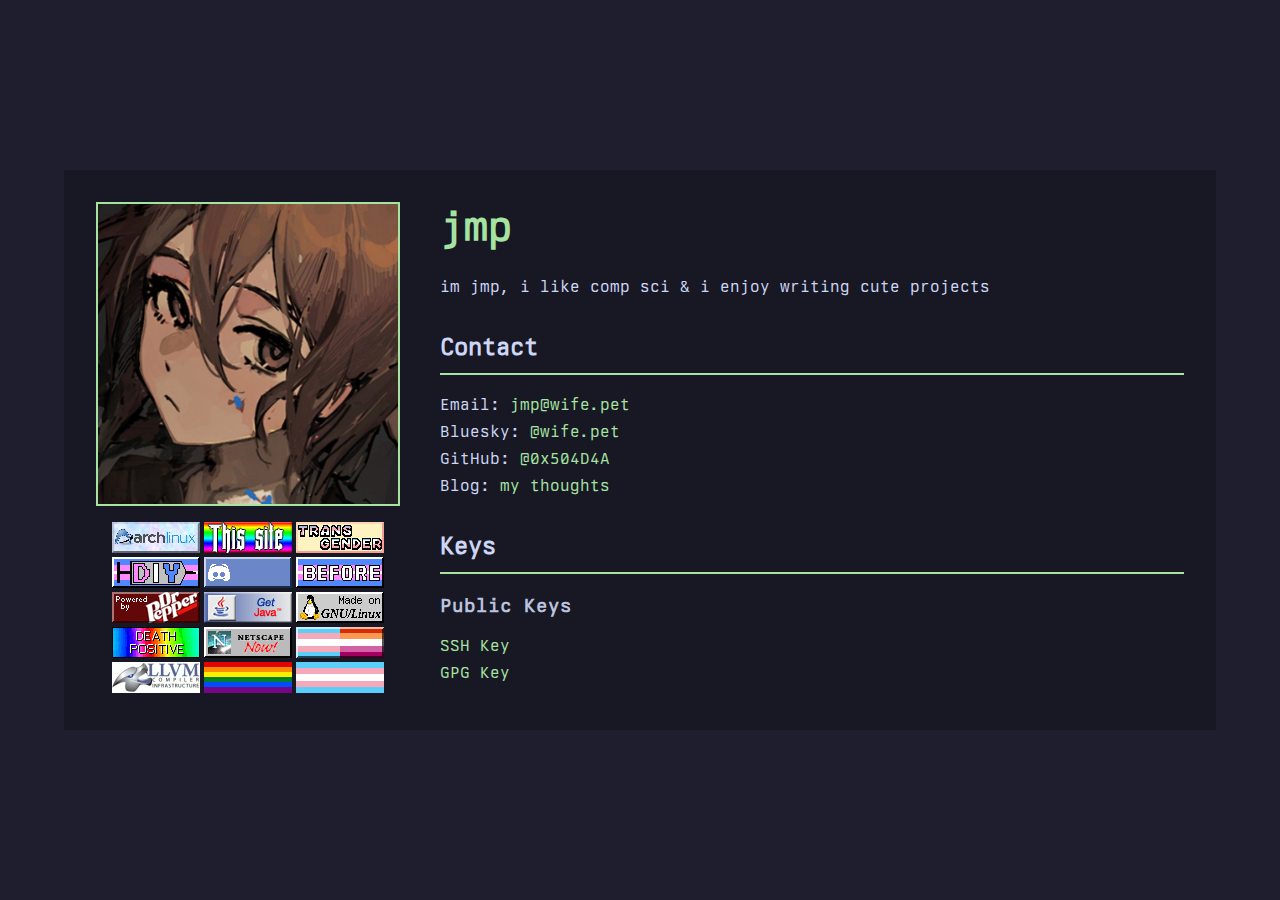
<file: index.html>
<!DOCTYPE html>
<html lang="en">
<head>
   <meta charset="UTF-8">
   <meta name="viewport" content="width=device-width, initial-scale=1.0">
   <title>jmp</title>
   <link rel="stylesheet" href="css/style.css">
</head>
<body>
   <main class="container">
       <div class="profile">
           <div class="profileLeft">
               <img src="assets/pfp.jpg" alt="jmp's Profile Picture" class="profilePicture">
               <div class="buttons">
                <img src="assets/buttons/archlinux.gif" alt="arch linux" class="button">
                <img src="assets/buttons/button58.gif" alt="button" class="button">
                <img src="assets/buttons/button149.gif" alt="button" class="button">
                <img src="assets/buttons/button174.png" alt="button" class="button">
                <img src="assets/buttons/button297.gif" alt="button" class="button">
                <img src="assets/buttons/button427.gif" alt="button" class="button">
                <img src="assets/buttons/drpepper.gif" alt="dr pepper" class="button">
                <img src="assets/buttons/get_java.gif" alt="get java" class="button">
                <img src="assets/buttons/gnu-linux.gif" alt="gnu linux" class="button">
                <img src="assets/buttons/konko.gif" alt="konko" class="button">
                <img src="assets/buttons/now20.gif" alt="now" class="button">
                <img src="assets/buttons/outset.png" alt="outset" class="button">
                <img src="assets/buttons/powered-llvm.gif" alt="powered by llvm" class="button">
                <img src="assets/buttons/prideflag.png" alt="pride flag" class="button">
                <img src="assets/buttons/tran.png" alt="trans flag" class="button">
            </div>
           </div>
           <div class="profileText">
               <h1>jmp</h1>
               <p>im jmp, i like comp sci & i enjoy writing cute projects</p>
               
               <div class="contactInfo">
                   <h2>Contact</h2>
                   <p>Email: <a href="mailto:jmp@wife.pet">jmp@wife.pet</a></p>
                   <p>Bluesky: <a href="https://bsky.app/profile/wife.pet">@wife.pet</a></p>
                   <p>GitHub: <a href="https://github.com/0x504D4A">@0x504D4A</a></p>
                   <p>Blog: <a href="/blog.html">my thoughts</a></p>
               </div>

               <div class="keys">
                   <h2>Keys</h2>
                   <div class="keySection">
                       <h3>Public Keys</h3>
                       <ul class="keyLinks">
                           <li><a href="assets/identity/ssh.pub">SSH Key</a></li>
                           <li><a href="assets/identity/gpg.asc">GPG Key</a></li>
                       </ul>
                   </div>
               </div>
           </div>
       </div>
   </main>
</body>
</html>
</file>
<file: css/style.css>
@font-face {
  font-family: 'Berkeley Mono';
  src: url('/assets/font/BerkeleyMono.woff') format('woff');
  font-display: swap;
 }
 
 :root {
  --base: #1e1e2e;
  --mantle: #181825;
  --crust: #11111b;
  --text: #cdd6f4;
  --subtext1: #bac2de;
  --subtext0: #a6adc8;
  --green: #a6e3a1;
  --surface0: #313244;
  --surface1: #45475a;
  --surface2: #585b70;
  --overlay0: #6c7086;
  --overlay1: #7f849c;
  --overlay2: #9399b2;
 }
 
 ::-webkit-scrollbar {
  width: 8px;
  height: 8px;
 }
 
 ::-webkit-scrollbar-track {
  background: var(--crust);
 }
 
 ::-webkit-scrollbar-thumb {
  background: var(--surface0);
  border: 2px solid var(--crust);
 }
 
 ::-webkit-scrollbar-thumb:hover {
  background: var(--surface1);
 }
 
 * {
  scrollbar-width: thin;
  scrollbar-color: var(--surface0) var(--crust);
 }
 
 body {
  margin: 0;
  padding: 0;
  min-height: 100vh;
  display: flex;
  justify-content: center;
  align-items: center;
  font-family: 'Berkeley Mono', monospace;
  background-color: var(--base);
  color: var(--text);
 }
 
 .container {
  width: 90%;
  max-width: 1200px;
  padding: 20px;
 }
 
 .profile {
  display: flex;
  align-items: flex-start;
  gap: 40px;
  background-color: var(--mantle);
  padding: 2rem;
 }
 
 .profileLeft {
  display: flex;
  flex-direction: column;
  gap: 1rem;
  align-items: center;
 }
 
 .profilePicture {
  width: 300px;
  height: 300px;
  object-fit: cover;
  border: 2px solid var(--green);
 }
 
 .buttons {
  display: flex;
  flex-wrap: wrap;
  gap: 4px;
  justify-content: center;
  max-width: 300px;
 }
 
 .button {
  width: 88px;
  height: 31px;
  image-rendering: pixelated;
  image-rendering: crisp-edges;
 }
 
 .profileText {
  flex: 1;
 }
 
 h1 {
  margin-top: 0;
  color: var(--green);
  font-size: 2.5em;
  font-weight: 600;
 }
 
 h2 {
  margin-top: 1.5em;
  color: var(--text);
  font-size: 1.5em;
  border-bottom: 2px solid var(--green);
  padding-bottom: 0.5em;
 }
 
 h3 {
  color: var(--subtext1);
  font-size: 1.2em;
 }
 
 .keyLinks {
  list-style: none;
  padding: 0;
 }
 
 .keyLinks li {
  margin: 0.5em 0;
 }
 
 .contactInfo p {
  margin: 0.5em 0;
 }
 
 a {
  color: var(--green);
  text-decoration: none;
  transition: color 0.2s ease;
 }
 
 a:hover {
  color: var(--text);
 }
 
 .blog {
  background-color: var(--mantle);
  padding: 2rem;
  width: 100%;
  max-width: 800px;
  margin: 0 auto;
 }
 
 .blog-header {
  display: flex;
  justify-content: space-between;
  align-items: center;
  margin-bottom: 3rem;
  padding-bottom: 1rem;
  border-bottom: 2px solid var(--surface0);
 }
 
 .blog-header h1 {
  margin: 0;
  font-size: 2em;
 }
 
 .blog-nav {
  margin: 0;
  padding: 0;
  border: none;
 }
 
 .blog-nav a {
  margin-right: 1.5em;
  color: var(--overlay2);
 }
 
 .blog-nav a:hover,
 .blog-nav a.active {
  color: var(--green);
 }
 
 .blog-content {
  background: none;
  padding: 0;
 }
 
 .post-list {
  list-style: none;
  padding: 0;
 }
 
 .post-list li {
  margin: 1.5em 0;
  padding: 1.5rem;
  border: 2px solid var(--surface0);
 }
 
 .post-list li:hover {
  border-color: var(--green);
 }
 
 .post-content {
  margin-top: 2rem;
  line-height: 1.6;
 }
 
 .post-content h1 {
  font-size: 2.5em;
  margin-bottom: 1rem;
 }
 
 .post-content img {
  max-width: 100%;
  height: auto;
  display: block;
  margin: 2em auto;
  border: 2px solid var(--surface2);
 }
 
 .post-content code {
  background: var(--crust);
  padding: 0.2em 0.4em;
  font-family: 'Berkeley Mono', monospace;
  font-size: 0.9em;
  color: var(--green);
 }
 
 .post-content pre {
  background: var(--crust);
  padding: 1.5em;
  overflow-x: auto;
  margin: 1.5em 0;
  border: 1px solid var(--surface0);
 }
 
 .post-content pre code {
  padding: 0;
  background: none;
 }
 
 .post-date {
  color: var(--overlay2);
 }
 
 .error-page {
  background-color: var(--mantle);
  padding: 2rem;
  text-align: center;
 }
 
 .error-page h1 {
  font-size: 4em;
  margin-bottom: 0;
 }
 
 .error-page p {
  color: var(--overlay2);
  margin-bottom: 2em;
 }
 
 .error-page a {
  color: var(--green);
  border: 2px solid var(--green);
  padding: 0.5em 1em;
 }
 
 .error-page a:hover {
  background-color: var(--green);
  color: var(--base);
 }
 
 @media (max-width: 768px) {
  .profile {
    flex-direction: column;
    text-align: left;
    gap: 20px;
    padding: 1.5rem;
  }
 
  .profilePicture {
    width: 200px;
    height: 200px;
  }
 
  .buttons {
    max-width: 200px;
  }
 
  .container {
    padding: 15px;
  }
 
  .blog {
    padding: 1rem;
  }
  
  .blog-header {
    flex-direction: column;
    align-items: flex-start;
    gap: 1rem;
  }
 }
</file>
